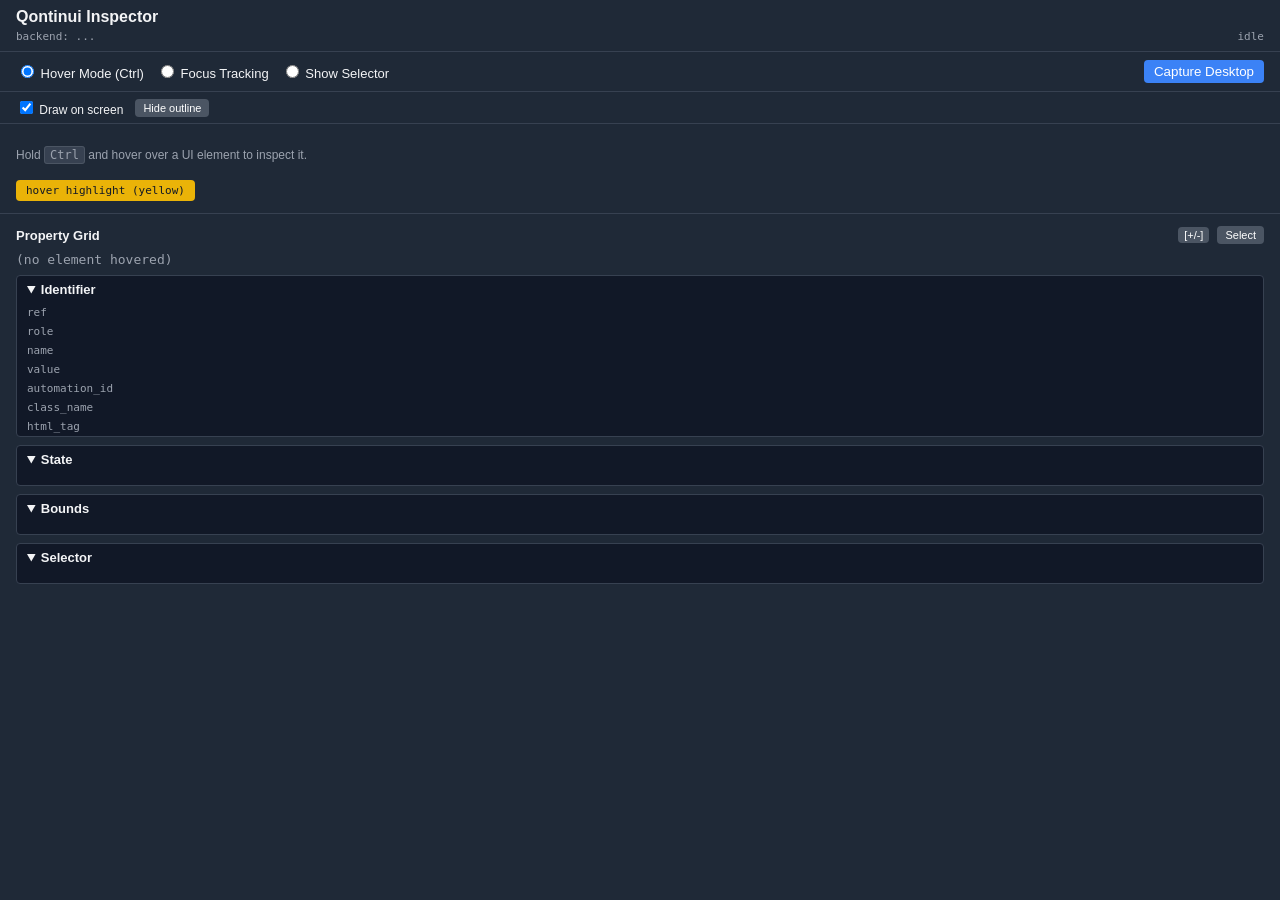
<file: src-frontend/index.html>
<!doctype html>
<html lang="en">
  <head>
    <meta charset="UTF-8" />
    <meta name="viewport" content="width=device-width, initial-scale=1.0" />
    <title>Qontinui Inspector</title>
    <link rel="stylesheet" href="styles.css" />
  </head>
  <body>
    <header>
      <h1>Qontinui Inspector</h1>
      <div id="status-bar" class="status-bar">
        <span id="backend-name">backend: ...</span>
        <span id="status-message">idle</span>
      </div>
    </header>

    <section class="mode-selector">
      <label
        ><input type="radio" name="mode" value="hover" checked /> Hover Mode
        (Ctrl)</label
      >
      <label
        ><input type="radio" name="mode" value="focus" /> Focus Tracking</label
      >
      <label
        ><input type="radio" name="mode" value="selector" /> Show
        Selector</label
      >
      <button id="capture-btn">Capture Desktop</button>
    </section>

    <section class="overlay-controls">
      <label title="Outline elements on screen, over the target app"
        ><input type="checkbox" id="overlay-toggle" checked /> Draw on
        screen</label
      >
      <button id="hide-overlay-btn" class="secondary-btn">Hide outline</button>
      <span id="overlay-status" class="overlay-status"></span>
    </section>

    <section id="mode-pane">
      <div id="hover-pane" class="pane active">
        <p class="hint">
          Hold <kbd>Ctrl</kbd> and hover over a UI element to inspect it.
        </p>
        <div id="highlight-preview" class="highlight-preview highlight-hover">
          hover highlight (yellow)
        </div>
      </div>
      <div id="focus-pane" class="pane">
        <p class="hint">
          Move keyboard focus in any application (Tab, click into a field);
          the focused element is selected here and outlined in green.
        </p>
        <button id="focus-toggle-btn" class="action-btn">
          Start focus tracking
        </button>
        <div
          id="focus-preview"
          class="highlight-preview highlight-target"
          hidden
        >
          focused (green)
        </div>
      </div>
      <div id="selector-pane" class="pane">
        <p class="hint">Enter a ref id to select it and see its selector:</p>
        <input id="ref-input" type="text" placeholder="@e1" />
        <button id="get-selector-btn">Get Selector</button>
        <button id="show-matches-btn" class="secondary-btn">
          Show matches
        </button>
        <div id="selector-output" class="selector-view"></div>
        <pre id="matches-output" class="matches-output"></pre>
      </div>
    </section>

    <section id="property-grid">
      <h2>
        Property Grid
        <button id="toggle-all-btn" title="Collapse/expand all">[+/-]</button>
        <button
          id="select-current-btn"
          class="secondary-btn"
          title="Pin the element shown below as the selection (blue)"
        >
          Select
        </button>
      </h2>
      <div id="current-ref" class="current-ref">(no element hovered)</div>

      <details data-section="identifier" open>
        <summary>Identifier</summary>
        <table>
          <tr>
            <th>ref</th>
            <td id="prop-ref"></td>
          </tr>
          <tr>
            <th>role</th>
            <td id="prop-role"></td>
          </tr>
          <tr>
            <th>name</th>
            <td id="prop-name"></td>
          </tr>
          <tr>
            <th>value</th>
            <td id="prop-value"></td>
          </tr>
          <tr>
            <th>automation_id</th>
            <td id="prop-automation-id"></td>
          </tr>
          <tr>
            <th>class_name</th>
            <td id="prop-class-name"></td>
          </tr>
          <tr>
            <th>html_tag</th>
            <td id="prop-html-tag"></td>
          </tr>
        </table>
      </details>

      <details data-section="state" open>
        <summary>State</summary>
        <pre id="prop-state"></pre>
      </details>

      <details data-section="bounds" open>
        <summary>Bounds</summary>
        <pre id="prop-bounds"></pre>
      </details>

      <details data-section="selector" open>
        <summary>Selector</summary>
        <div id="prop-selector" class="selector-view"></div>
      </details>
    </section>

    <script type="module" src="main.js"></script>
  </body>
</html>
</file>
<file: src-frontend/styles.css>
* {
  box-sizing: border-box;
}
body {
  margin: 0;
  font-family: -apple-system, "Segoe UI", sans-serif;
  font-size: 13px;
  background: #1f2937;
  color: #f3f4f6;
}
header {
  padding: 8px 16px;
  border-bottom: 1px solid #374151;
}
h1 {
  font-size: 16px;
  margin: 0;
}
.status-bar {
  display: flex;
  justify-content: space-between;
  margin-top: 4px;
  font-family: monospace;
  font-size: 11px;
  color: #9ca3af;
}
.mode-selector {
  padding: 8px 16px;
  border-bottom: 1px solid #374151;
  display: flex;
  gap: 12px;
  align-items: center;
}
.mode-selector label {
  cursor: pointer;
}
#capture-btn,
#get-selector-btn,
#toggle-all-btn {
  margin-left: auto;
  background: #3b82f6;
  color: white;
  border: none;
  padding: 4px 10px;
  border-radius: 4px;
  cursor: pointer;
  font-family: inherit;
}
#capture-btn:hover,
#get-selector-btn:hover {
  background: #2563eb;
}
#toggle-all-btn {
  background: #4b5563;
  font-size: 11px;
  padding: 2px 6px;
}
#mode-pane {
  padding: 12px 16px;
  border-bottom: 1px solid #374151;
}
.pane {
  display: none;
}
.pane.active {
  display: block;
}
.hint {
  color: #9ca3af;
  font-size: 12px;
}
kbd {
  background: #374151;
  border: 1px solid #4b5563;
  border-radius: 3px;
  padding: 1px 5px;
  font-family: monospace;
}
.highlight-preview {
  display: inline-block;
  margin-top: 6px;
  padding: 4px 10px;
  border-radius: 4px;
  font-family: monospace;
  font-size: 11px;
}
.highlight-hover {
  background: #eab308;
  color: #111827;
} /* yellow */
.highlight-selected {
  background: #3b82f6;
  color: white;
} /* blue */
.highlight-target {
  background: #10b981;
  color: white;
} /* green */
#property-grid {
  padding: 12px 16px;
}
#property-grid h2 {
  font-size: 13px;
  margin: 0 0 8px 0;
  display: flex;
  align-items: center;
  gap: 8px;
}
.current-ref {
  font-family: monospace;
  color: #9ca3af;
  margin-bottom: 8px;
}
details {
  margin-bottom: 8px;
  border: 1px solid #374151;
  border-radius: 4px;
}
details[open] {
  background: #111827;
}
summary {
  padding: 6px 10px;
  cursor: pointer;
  font-weight: 600;
  user-select: none;
}
details table {
  width: 100%;
  border-collapse: collapse;
  font-family: monospace;
  font-size: 11px;
}
details table th {
  text-align: left;
  padding: 3px 10px;
  color: #9ca3af;
  width: 130px;
  font-weight: normal;
}
details table td {
  padding: 3px 10px;
  color: #f3f4f6;
  word-break: break-all;
}
details pre {
  margin: 0;
  padding: 6px 10px;
  font-family: monospace;
  font-size: 11px;
  white-space: pre-wrap;
}
input[type="text"] {
  background: #111827;
  border: 1px solid #374151;
  color: #f3f4f6;
  padding: 4px 8px;
  border-radius: 4px;
  font-family: monospace;
  width: 200px;
}
#selector-output {
  color: #10b981;
  margin-top: 8px;
}
.overlay-controls {
  padding: 6px 16px;
  border-bottom: 1px solid #374151;
  display: flex;
  gap: 12px;
  align-items: center;
  font-size: 12px;
}
.overlay-status {
  color: #9ca3af;
  font-family: monospace;
  font-size: 11px;
}
.secondary-btn,
.action-btn {
  background: #4b5563;
  color: white;
  border: none;
  padding: 3px 8px;
  border-radius: 4px;
  cursor: pointer;
  font-family: inherit;
  font-size: 11px;
}
.secondary-btn:hover {
  background: #6b7280;
}
.action-btn {
  background: #10b981;
  font-size: 12px;
  padding: 4px 10px;
}
.action-btn:hover {
  background: #059669;
}
.current-ref-badge {
  display: inline-block;
  padding: 2px 8px;
  border-radius: 4px;
}
.selector-view {
  padding: 6px 10px;
}
.selector-bar {
  display: flex;
  gap: 8px;
  align-items: center;
  margin-bottom: 4px;
}
.selector-json {
  margin: 0;
  padding: 6px 8px;
  background: #0b1220;
  border-radius: 4px;
  color: #10b981;
  font-family: monospace;
  font-size: 11px;
  white-space: pre-wrap;
}
.badge {
  padding: 1px 6px;
  border-radius: 3px;
  font-family: monospace;
  font-size: 11px;
}
.badge-unique {
  background: #10b981;
  color: white;
}
.badge-ambiguous {
  background: #eab308;
  color: #111827;
}
.session-ref {
  margin: 4px 0 0 0;
  font-family: monospace;
  font-size: 11px;
}
.matches-output {
  color: #9ca3af;
  font-family: monospace;
  font-size: 11px;
  white-space: pre-wrap;
}
#get-selector-btn {
  margin-left: 0;
}
</file>
